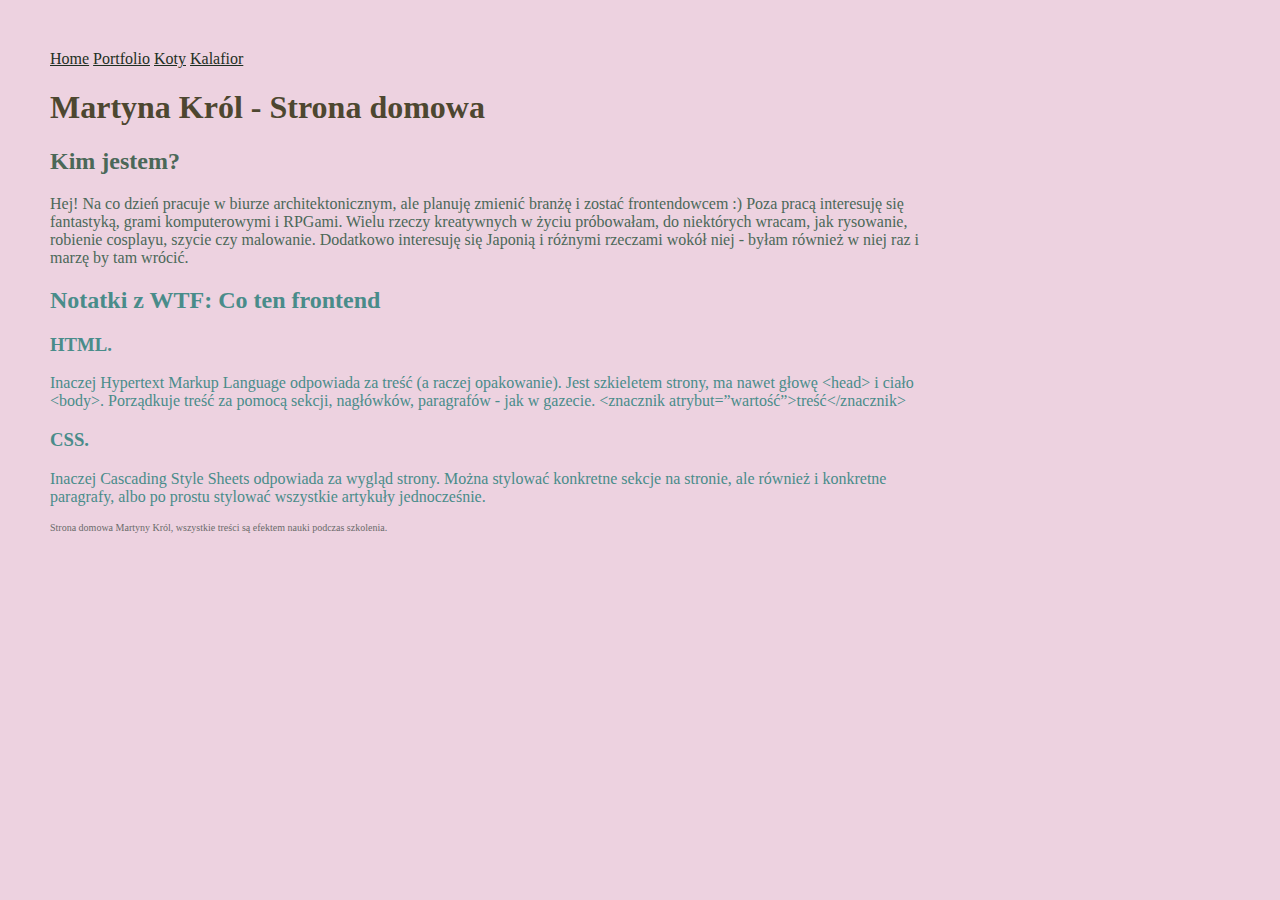
<file: index.html>
<!DOCTYPE html>
<html lang="pl">

<head>
    <meta charset="UTF-8">
    <meta name="viewport" content="width=device-width, initial-scale=1.0">
    <title>Strona domowa Martyny Król</title>
    <link href="style.css" rel="stylesheet" type="text/css">
</head>

<body>
    <header>
        <nav>
            <a href="index.html">Home</a>
            <a href="portfolio.html">Portfolio</a>
            <a href="koty.html">Koty</a>
            <a href="kalafior.html">Kalafior</a>
        </nav>
    </header>
    <main>
        <header>
            <h1 class=main-header>Martyna Król - Strona domowa</h1>
        </header>
        <section class=section-intro>
            <h2>Kim jestem?</h2>
            <p>Hej! Na co dzień pracuje w biurze architektonicznym, ale planuję zmienić branżę i zostać frontendowcem :)
                Poza pracą interesuję się fantastyką, grami komputerowymi i RPGami. Wielu rzeczy kreatywnych w życiu
                próbowałam, do niektórych wracam, jak rysowanie, robienie cosplayu, szycie czy malowanie. Dodatkowo
                interesuję się Japonią i różnymi rzeczami wokół niej - byłam również w niej raz i marzę by tam wrócić.
            </p>
        </section>
        <section class=section-notes>
            <h2>Notatki z WTF: Co ten frontend</h2>
            <article>
                <h3>HTML.</h3>
                <p>Inaczej Hypertext Markup Language odpowiada za treść (a raczej opakowanie). Jest szkieletem strony,
                    ma nawet głowę &lt;head&gt; i ciało &lt;body&gt;. Porządkuje treść za pomocą sekcji, nagłówków,
                    paragrafów - jak w gazecie.
                    &lt;znacznik atrybut=”wartość”&gt;treść&lt;/znacznik&gt;
                </p>
            </article>
            <article>
                <h3>CSS.</h3>
                <p>Inaczej Cascading Style Sheets odpowiada za wygląd strony. Można stylować konkretne sekcje na
                    stronie, ale również i konkretne paragrafy, albo po prostu stylować wszystkie artykuły jednocześnie.
                </p>
            </article>
        </section>
        <footer>
            Strona domowa Martyny Król, wszystkie treści są efektem nauki podczas szkolenia.
        </footer>
        <script>
            imie= "Martyna";
            age=29
            console.log(`Cześć! Nazywam się ${imie} i mam ${age} lat.`);
        </script>

    </main>
</body>

</html>
</file>
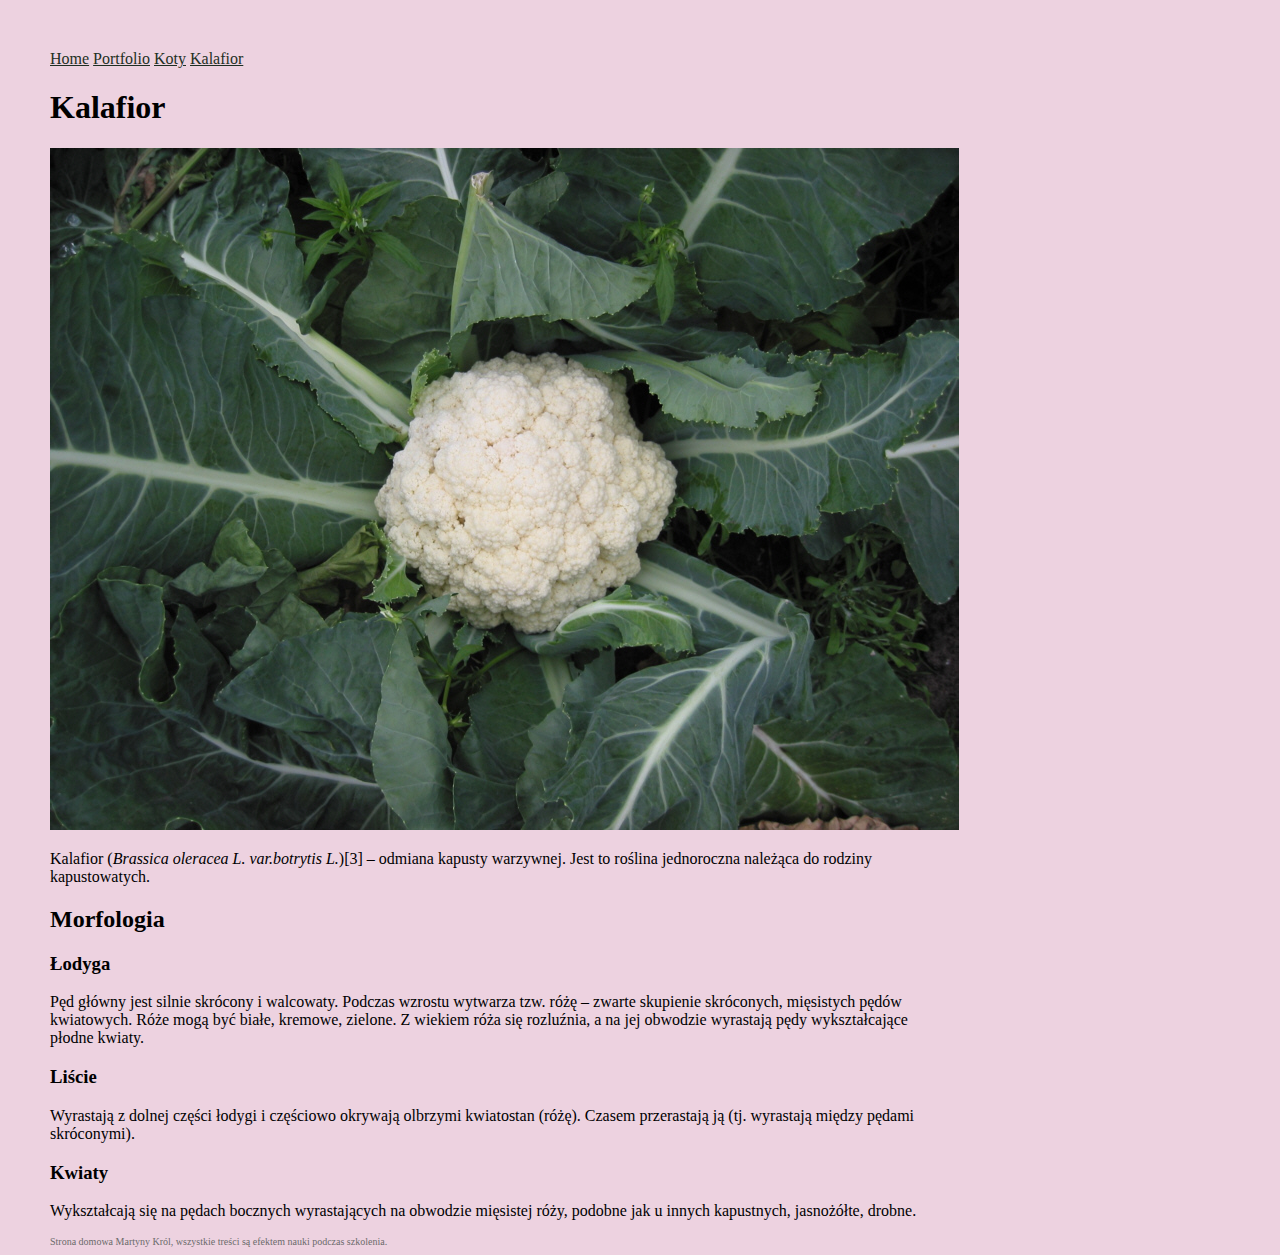
<file: kalafior.html>
<!DOCTYPE html>
<html lang="pl">

<head>
    <meta charset="UTF-8">
    <meta name="viewport" content="width=device-width, initial-scale=1.0">
    <title>Kalafior</title>
    <link href="style.css" rel="stylesheet" type="text/css">
</head>

<body>
    <header>
        <nav>
            <a href="index.html">Home</a>
            <a href="portfolio.html">Portfolio</a>
            <a href="koty.html">Koty</a>
            <a href="kalafior.html">Kalafior</a>
        </nav>
    </header>
    <main>
        <header>
            <h1>Kalafior</h1>
            <p><img src="Cauliflower.jpg" alt="kalafior"/></p>
            <p>Kalafior (<em>Brassica oleracea L. var.botrytis L.</em>)[3] – odmiana kapusty warzywnej. Jest to roślina jednoroczna należąca do rodziny kapustowatych.</p>
        </header>
        <section>
            <h2>Morfologia</h2>
            <article>
                <h3>Łodyga</h3>
                <p>Pęd główny jest silnie skrócony i walcowaty. Podczas wzrostu wytwarza tzw. różę – zwarte skupienie skróconych, mięsistych pędów kwiatowych. Róże mogą być białe, kremowe, zielone. Z wiekiem róża się rozluźnia, a na jej obwodzie wyrastają pędy wykształcające płodne kwiaty.
                </p>
            </article>
            <article>
                <h3>Liście</h3>
                <p>Wyrastają z dolnej części łodygi i częściowo okrywają olbrzymi kwiatostan (różę). Czasem przerastają ją (tj. wyrastają między pędami skróconymi).
                </p>
            </article>
            <article>
                <h3>Kwiaty</h3>
                <p>Wykształcają się na pędach bocznych wyrastających na obwodzie mięsistej róży, podobne jak u innych kapustnych, jasnożółte, drobne.
                </p>
            </article>
        </section>
        
        <footer>
            Strona domowa Martyny Król, wszystkie treści są efektem nauki podczas szkolenia.
        </footer>
    </main>
</body>

</html>
</file>
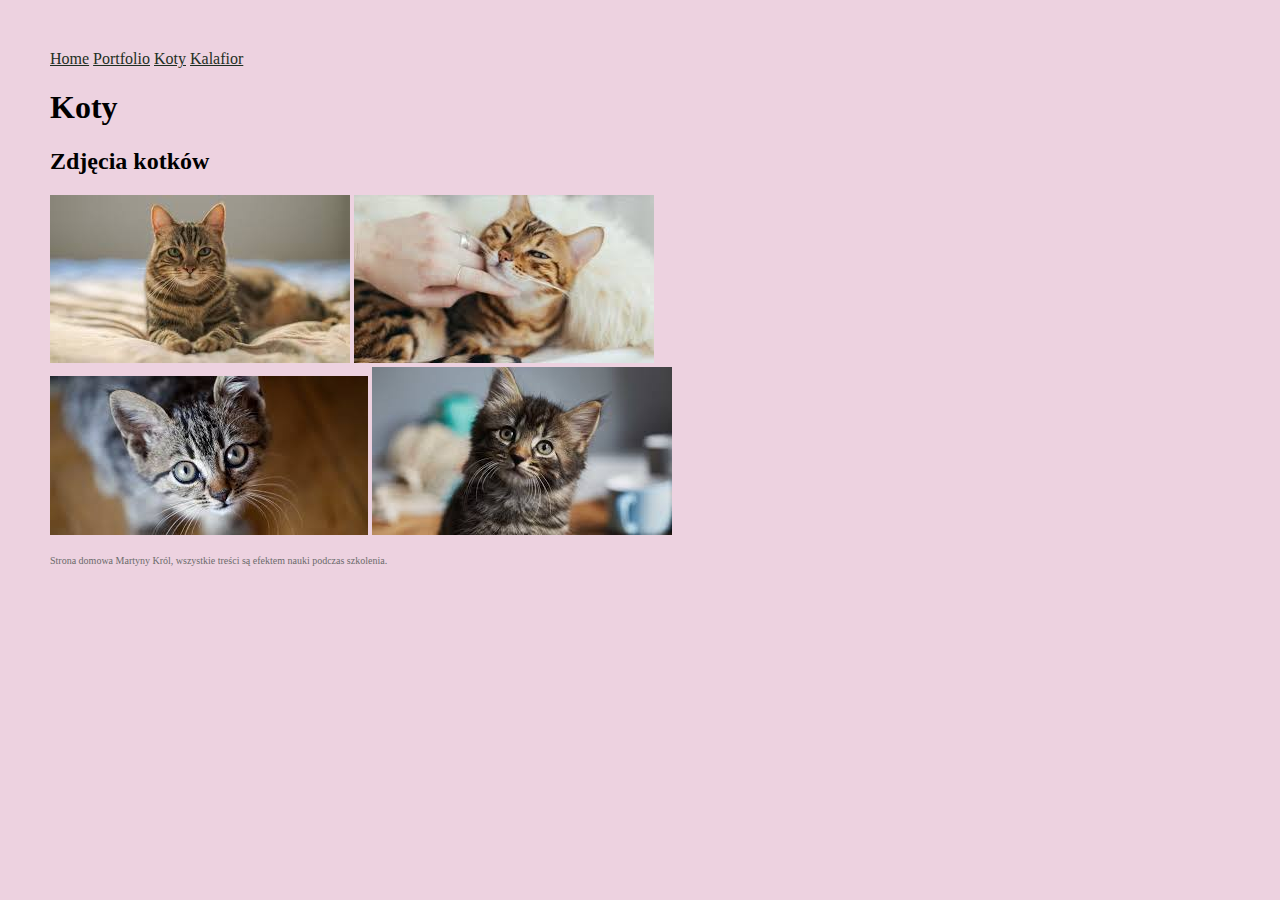
<file: koty.html>
<!DOCTYPE html>
<html lang="pl">

<head>
    <meta charset="UTF-8">
    <meta name="viewport" content="width=device-width, initial-scale=1.0">
    <title>Koty</title>
    <link href="style.css" rel="stylesheet" type="text/css">
</head>

<body>
    <header>
        <nav>
            <a href="index.html">Home</a>
            <a href="portfolio.html">Portfolio</a>
            <a href="koty.html">Koty</a>
            <a href="kalafior.html">Kalafior</a>
        </nav>
    </header>
    <main>
        <header>
            <h1>Koty</h1>
        </header>
        <section>
            <h2>Zdjęcia kotków</h2>
            <p><img src="cat.jpg" alt="cat 1"/>
            <img src="cat2.jpg" alt="cat 2"/>
            <img src="cat3.jpg" alt="cat 3"/>
            <img src="cat4.jpg" alt="cat 3"/>
            </p>
        </section>
      
        <footer>
            Strona domowa Martyny Król, wszystkie treści są efektem nauki podczas szkolenia.
        </footer>
    </main>
</body>

</html>
</file>
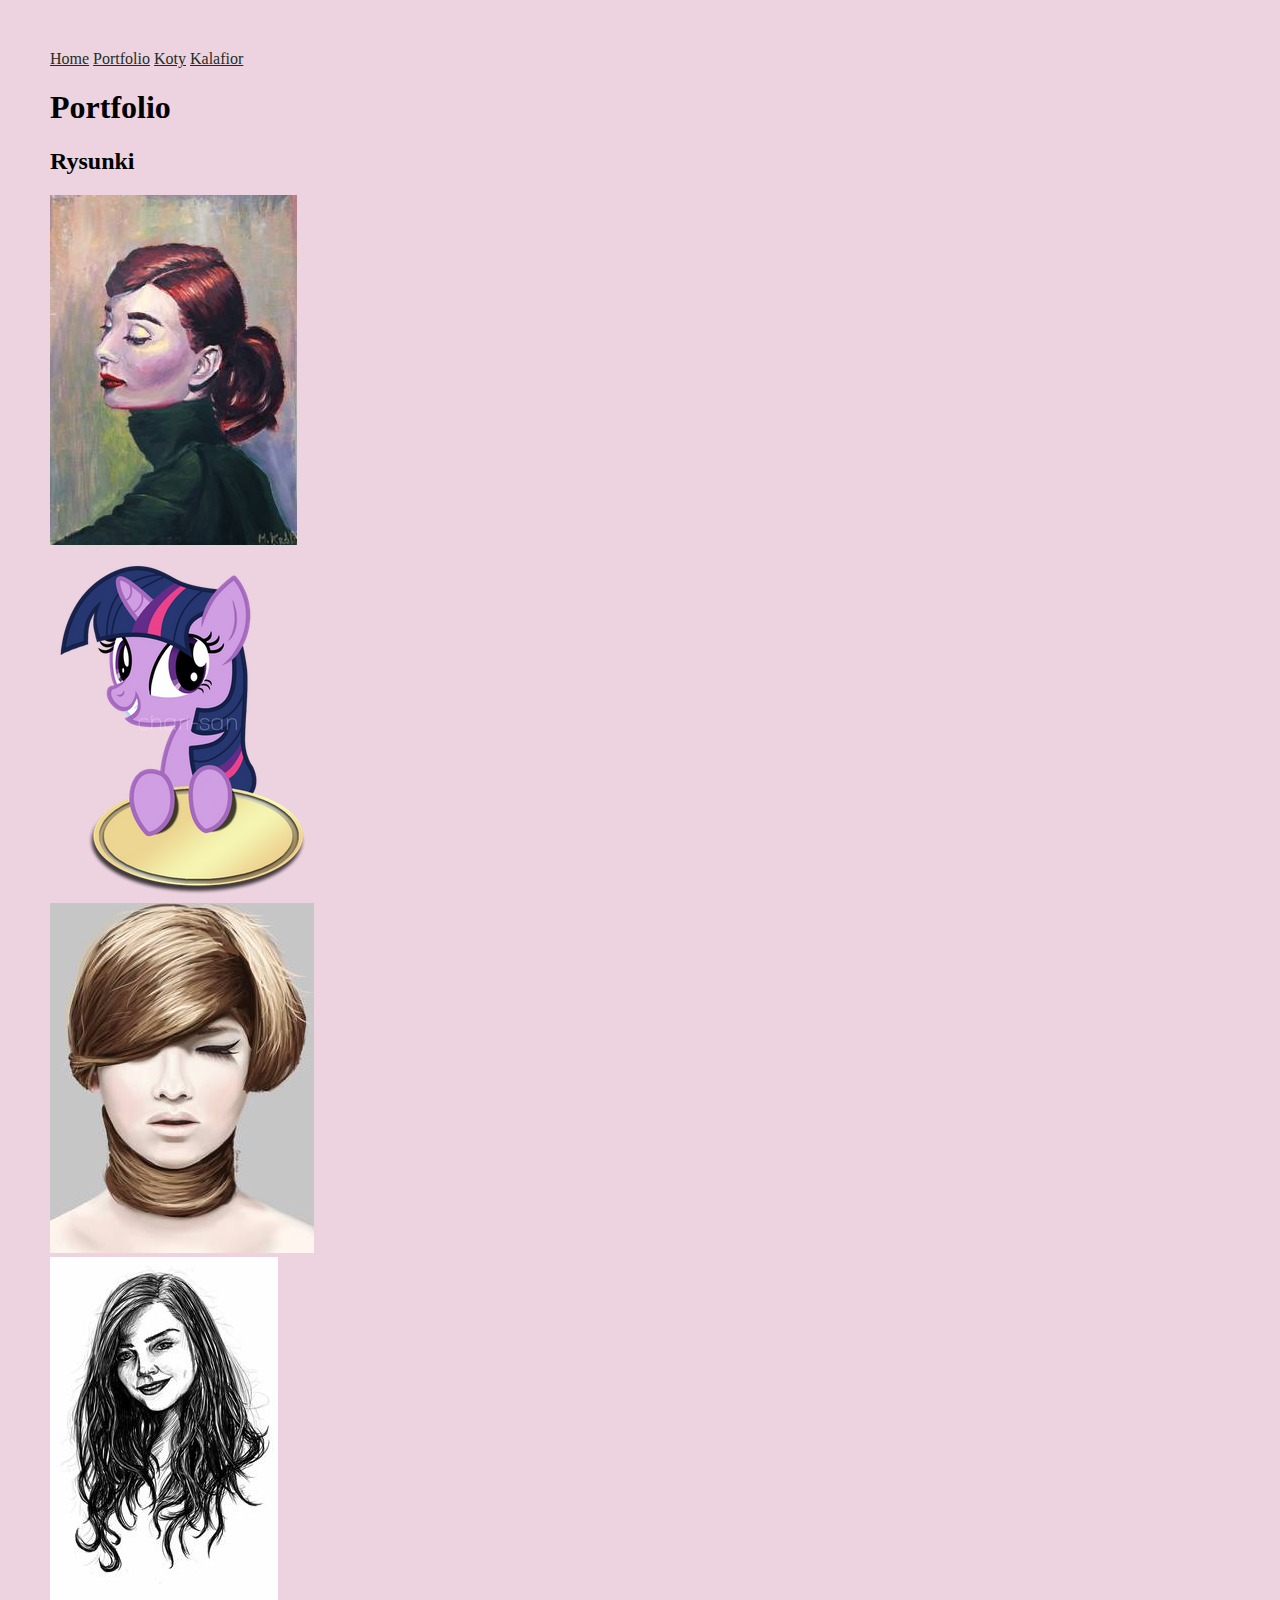
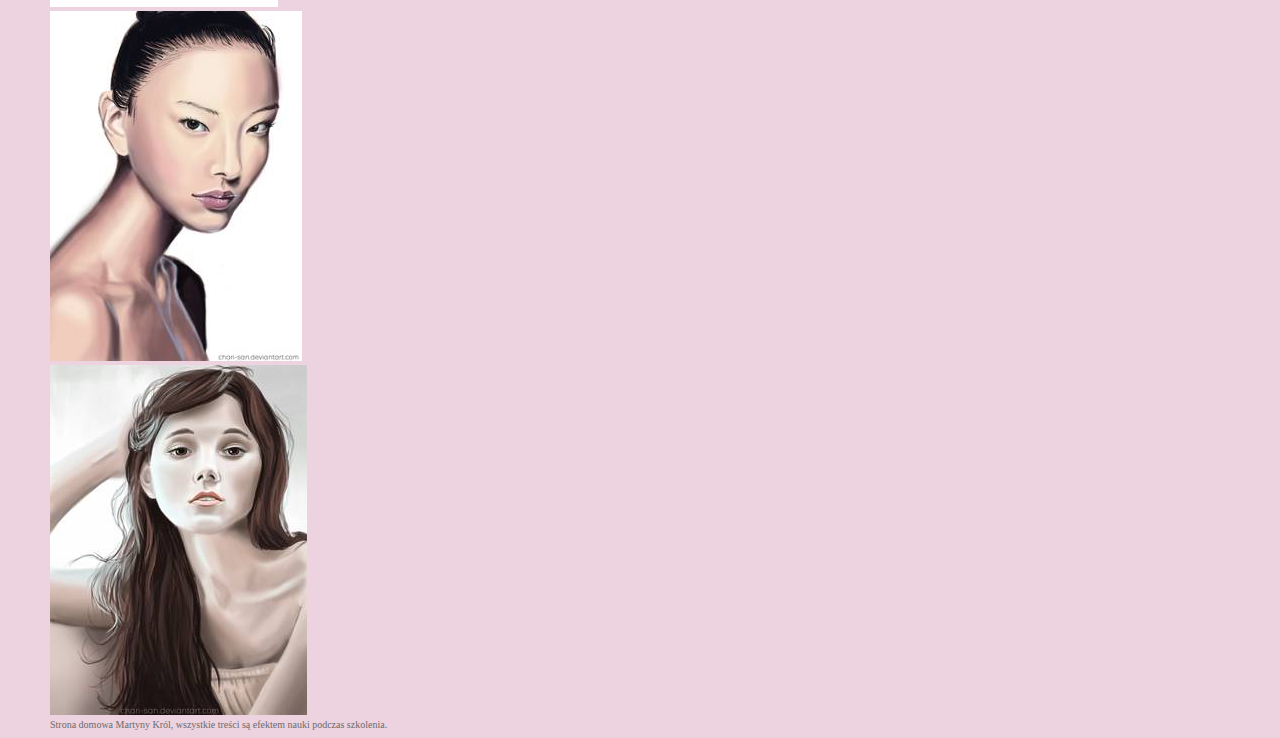
<file: portfolio.html>
<!DOCTYPE html>
<html lang="pl">

<head>
    <meta charset="UTF-8">
    <meta name="viewport" content="width=device-width, initial-scale=1.0">
    <title>Portfolio</title>
    <link href="style.css" rel="stylesheet" type="text/css">
</head>

<body>
    <header>
        <nav>
            <a href="index.html">Home</a>
            <a href="portfolio.html">Portfolio</a>
            <a href="koty.html">Koty</a>
            <a href="kalafior.html">Kalafior</a>
        </nav>
    </header>
    <main>
        <header>
            <h1>Portfolio</h1>
        </header>
        <section>
            <h2>Rysunki</h2>
            <img src="audrey_hepburn.jpg" alt="audrey hepburn"/><br/>
                <img src="twilight_sparkle.png" alt="kucyki"/><br/>
                <img src="hair_practice.jpg" alt="ćwiczenie włosów"/><br/>
                <img src="jenna_louise_coleman.jpg" alt="jenna_louise_coleman"><br/>
                <img src="portrait1.jpg" alt="pani 1"/><br/>
                <img src="portrait2.jpg" alt="pani 2"/><br/>
            
        </section>
   
        <footer>
            Strona domowa Martyny Król, wszystkie treści są efektem nauki podczas szkolenia.
        </footer>
    </main>
</body>

</html>
</file>
<file: style.css>
body {
    background: #EDD2E0;
    text-align: left;
    margin-top: 50px;
    margin-left: 50px;
    max-width: 900px;
}


footer {
    color: #6b6b6b;
    font-size: x-small;
}

.main-header {
    color: #4D4730;
}

.section-intro {
    color: #4B6858;
}

.section-notes {
    color: #498C8A;
}

a {
    color: #1E2F23;
    font-style: inherit;
}
</file>
